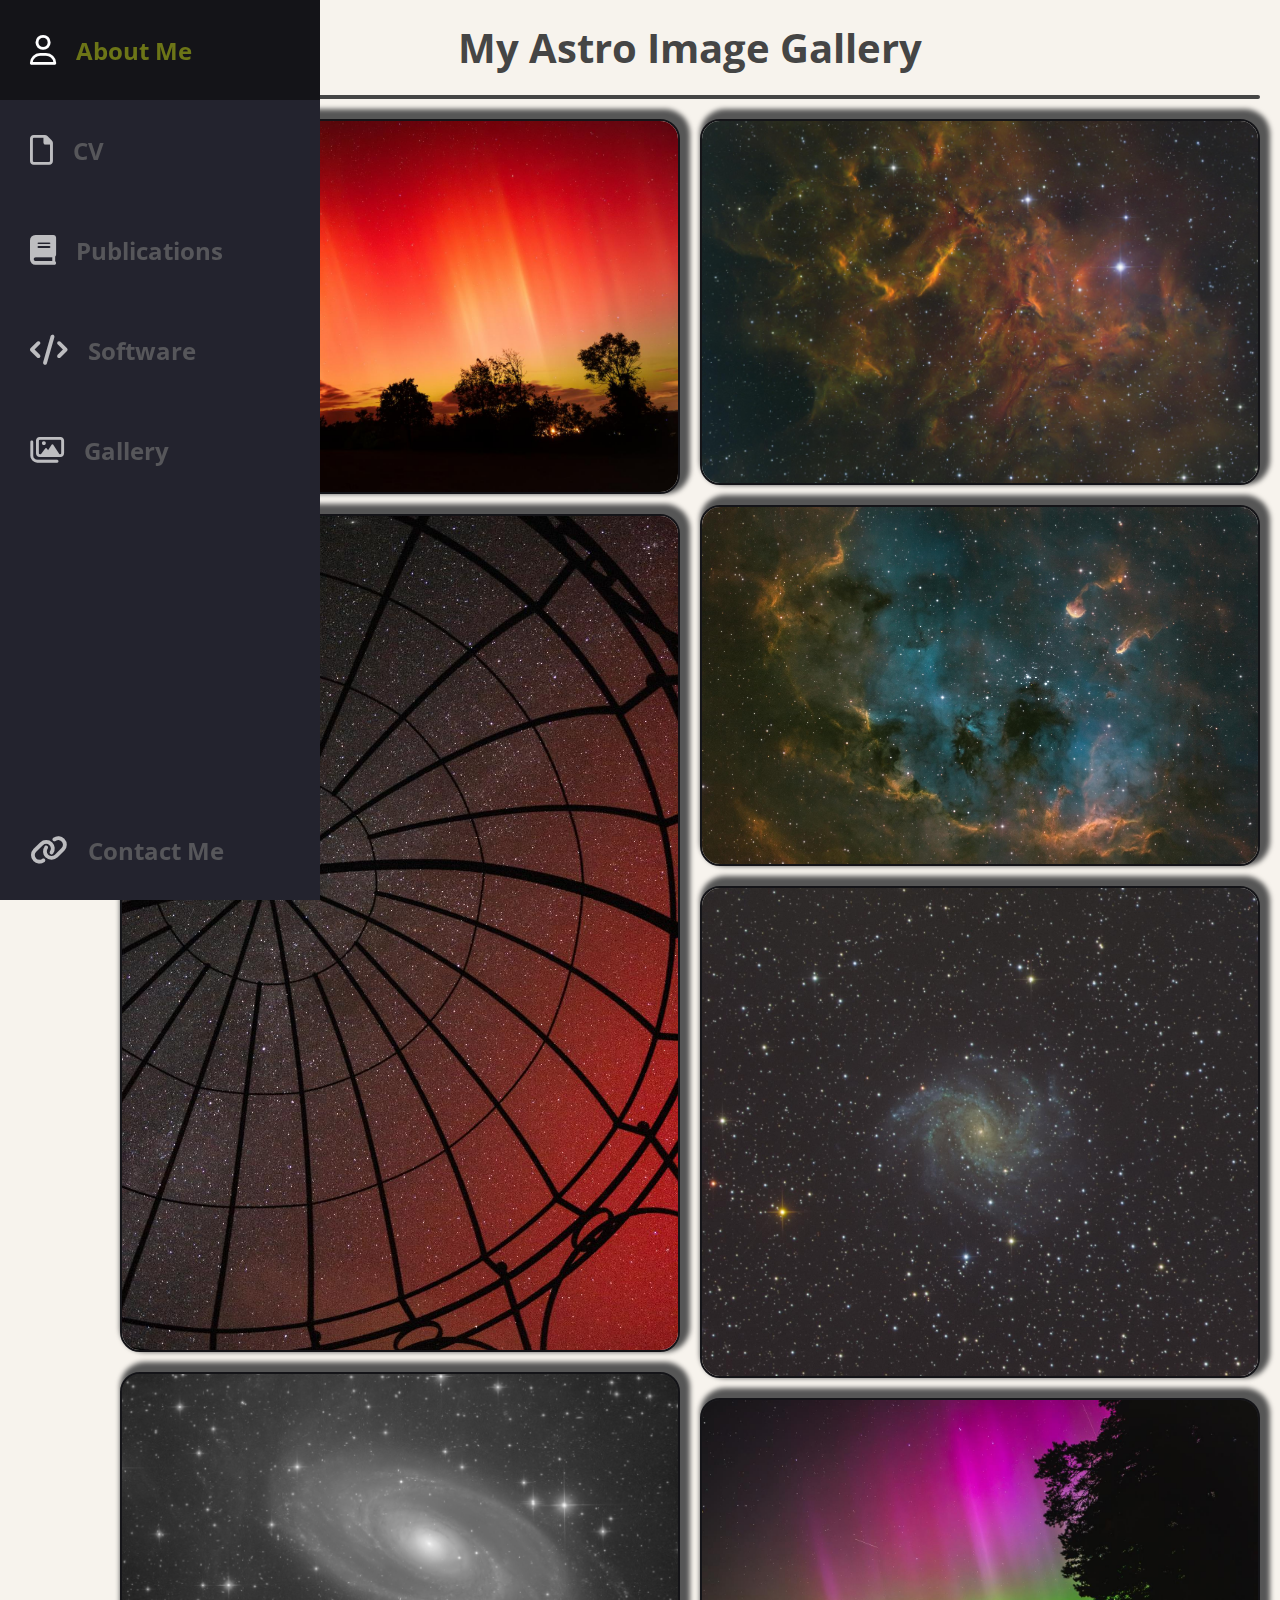
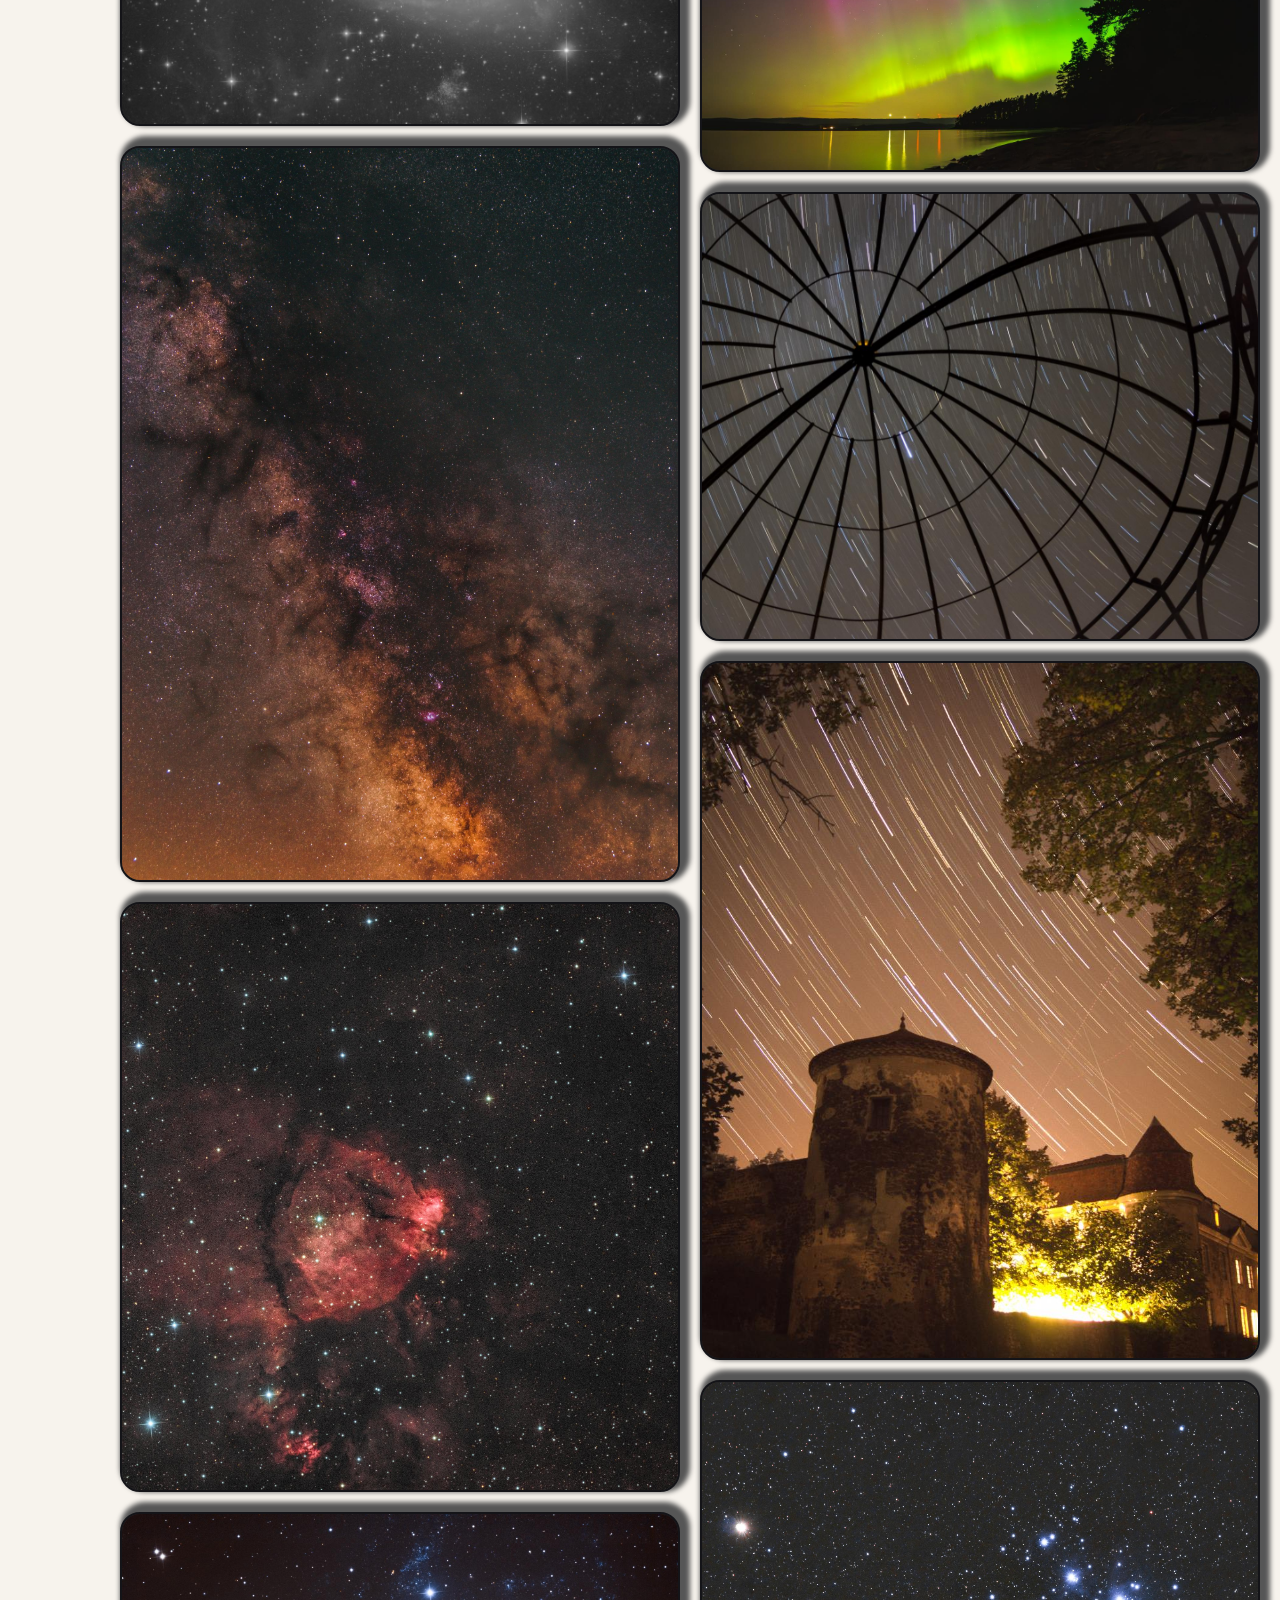
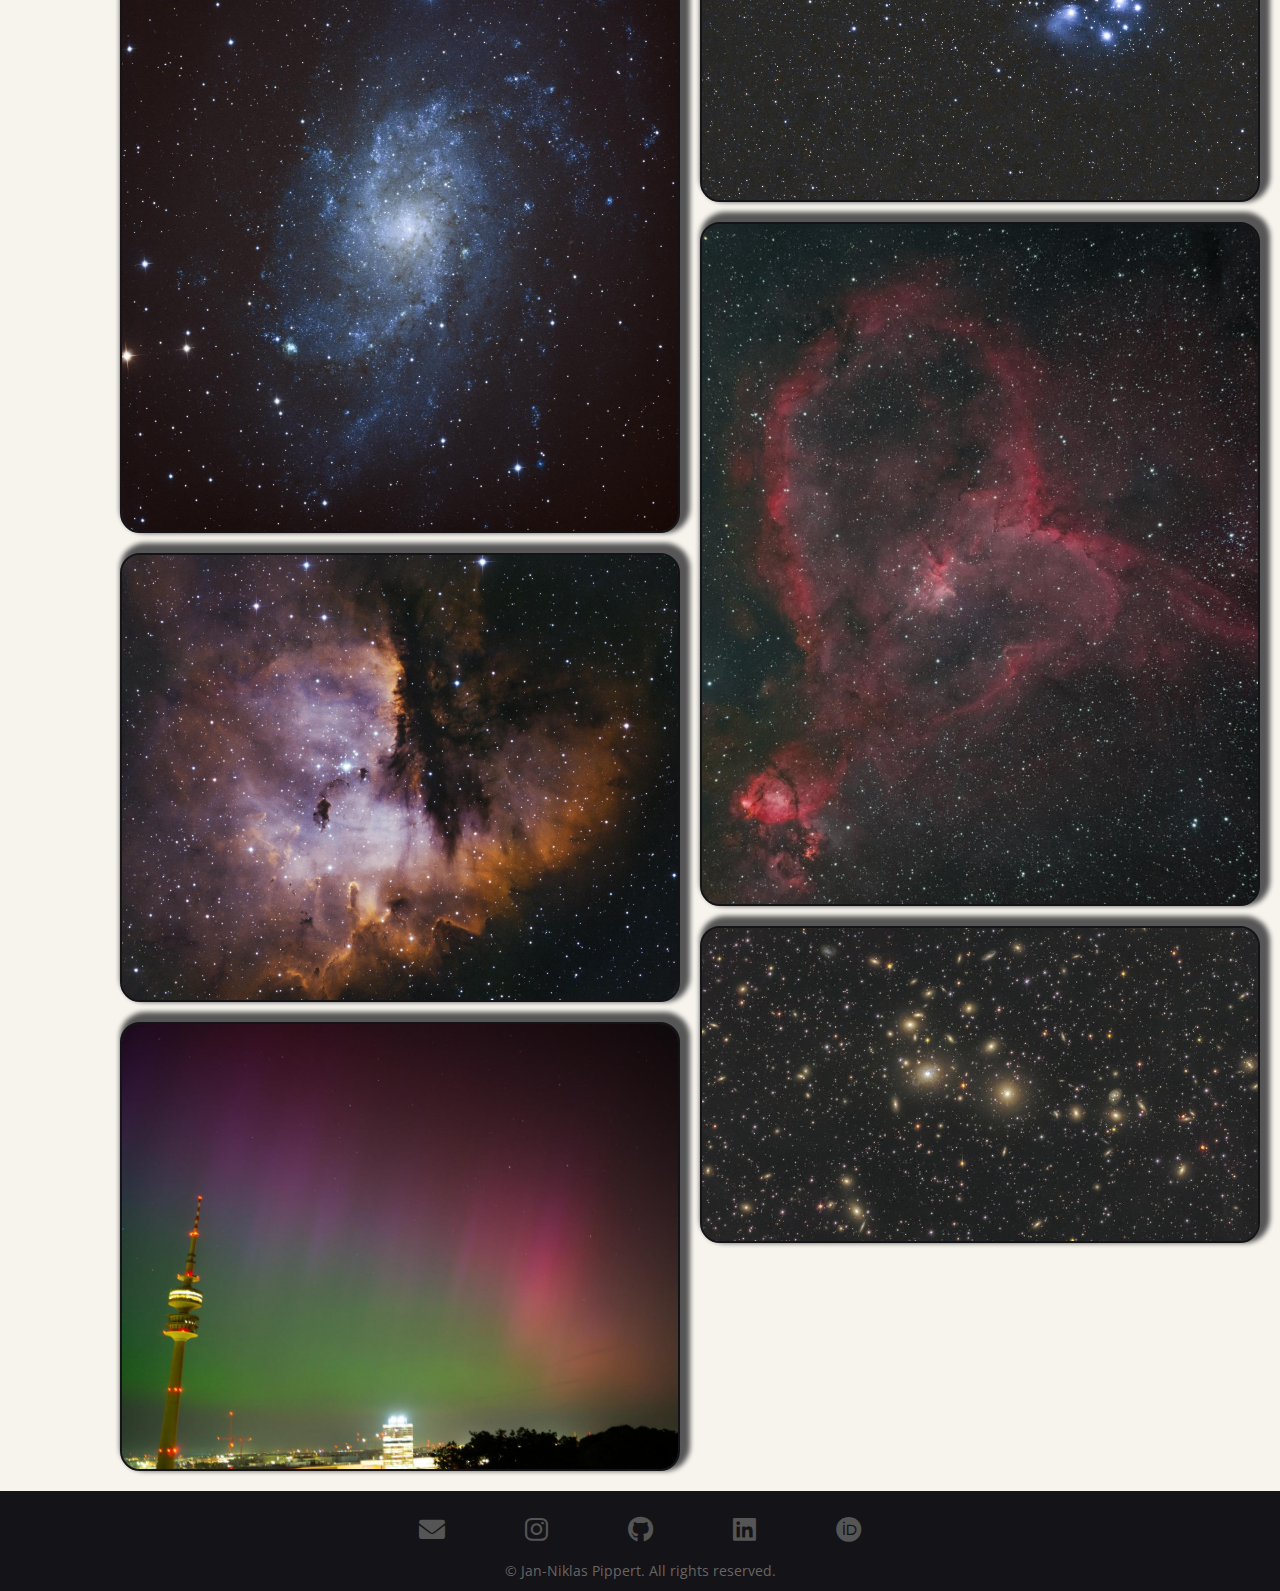
<file: gallery.html>
<!DOCTYPE html>
<html lang="en">

<head>
    <meta charset="UTF-8">
    <meta http-equiv="cache-control" content="no-cache">
    <meta http-equiv="expires" content="0">
    <meta http-equiv="pragma" content="no-cache">
    <meta name="viewport" content="width=device-width, initial-scale=1.0">
    <meta name="keywords" content="Jan-Niklas Pippert">
    <meta name="description" content="Homepage of Jan-Niklas Pippert">
    <title>Jan-Niklas Pippert</title>
    <link rel="icon" type="image/x-icon" href="/images/icon.png">
    <link rel="stylesheet" type="text/css" href="style.css" />
    <link href="https://fonts.googleapis.com/css?family=Open+Sans:300,400,700&display=swap" rel="stylesheet" />
    <link
        href="https://fonts.googleapis.com/css2?family=Inconsolata:wght@200..900&family=Open+Sans:ital,wght@0,300..800;1,300..800&display=swap"
        rel="stylesheet">
    <link rel="stylesheet" href="https://cdnjs.cloudflare.com/ajax/libs/font-awesome/6.0.0-beta3/css/all.min.css">
</head>

<body>
    <!-- Hamburger Menu Icon for Mobile View -->
    <div class="hamburger-menu" onclick="toggleMenu()">&#9776;
        <p class="menu-text">Jan-Niklas Pippert</p>
    </div>

    <nav class="navbar" id="navbar">
        <ul class="navbar-nav">

            <li class="nav-item">
                <a href="index.html#sec-aboutme" class="nav-link">
                    <i class="fa-regular fa-user"></i>
                    <span class="link-text">About Me</span>
                </a>
            </li>

            <li class="nav-item">
                <a href="index.html#sec-cv" class="nav-link">
                    <i class="fa-regular fa-file"></i>
                    <span class="link-text">CV</span>
                </a>
            </li>

            <li class="nav-item">
                <a href="publications.html" class="nav-link">
                    <i class="fa-solid fa-book"></i>
                    <span class="link-text">Publications</span>
                </a>
            </li>

            <li class="nav-item">
                <a href="index.html#sec-soft" class="nav-link">
                    <i class="fa-solid fa-code"></i>
                    <span class="link-text">Software</span>
                </a>
            </li>

            <li class="nav-item">
                <a href="gallery.html" class="nav-link">
                    <i class="fa-regular fa-images"></i>
                    <span class="link-text">Gallery</span>
                </a>
            </li>

            <li class="nav-item">
                <a href="#imp-link" class="nav-link">
                    <i class="fa-solid fa-link"></i>
                    <span class="link-text">Contact Me</span>
                </a>
            </li>
        </ul>
    </nav>

    <main>
        <h1 class="gallery-head"> My Astro Image Gallery</h1>
        <hr>
        <div class="gallery-container">
            <div class="container">
                <img class="image" src="gallery/aurora_lyon.jpg" alt="Aurora France">
                <div class="overlay">
                    <div class="text">
                        <p class="object">Aurora</p>
                        <p class="location"><i class="fas fa-map-marker-alt"></i> Château de Goutelas</p>
                        <p class="date"><i class="far fa-calendar-alt"></i> 10th-11th October 2024</p>
                        <p class="info"><i class="far fa-eye"></i> Sony Alpha 65 | Sony DT 18-55mm f/3.5-5.6</p>
                        <p class="info"><i class="fas fa-info-circle"></i> Kp-index 9-</p>
                    </div>
                </div>
            </div>
            <div class="container">
                <img class="image" src="gallery/pavillon_lyon.jpg" alt="Aurora France">
                <div class="overlay">
                    <div class="text">
                        <p class="object">Aurora</p>
                        <p class="location"><i class="fas fa-map-marker-alt"></i> Château de Goutelas</p>
                        <p class="date"><i class="far fa-calendar-alt"></i> 10th-11th October 2024</p>
                        <p class="info"><i class="far fa-eye"></i> Sony Alpha 65 | Sony DT 18-55mm f/3.5-5.6</p>
                        <p class="info"><i class="fas fa-info-circle"></i> Kp-index 9-</p>
                    </div>
                </div>
            </div>
            <div class="container">
                <img class="image" src="gallery/m81.jpg" alt="">
                <div class="overlay">
                    <div class="text">
                        <p class="object">Messier 81</p>
                        <p class="location"><i class="fas fa-map-marker-alt"></i> Wendelstein</p>
                        <p class="info"><i class="far fa-eye"></i> Planewave CDK17 | QHY600M Pro</p>
                        <p class="info"><i class="far fa-clock"></i> ~5h L</p>
                    </div>
                </div>
            </div>
            <div class="container"><img class="image" src="gallery/milkyway.jpg" alt="">
                <div class="overlay">
                    <div class="text">
                        <p class="object">MilkyWay</p>
                        <p class="location"><i class="fas fa-map-marker-alt"></i> Wendelstein</p>
                        <p class="info"><i class="far fa-eye"></i> Sony Alpha 65 | Sony DT 18-55mm f/3.5-5.6</p>
                        <p class="info"><i class="far fa-clock"></i> ~3h RGB</p>
                    </div>
                </div>
            </div>
            <div class="container"><img class="image" src="gallery/fishhead.jpg" alt="">
                <div class="overlay">
                    <div class="text">
                        <p class="object">IC 1795</p>
                        <p class="location"><i class="fas fa-map-marker-alt"></i> Wendelstein</p>
                        <p class="info"><i class="far fa-eye"></i> Planewave CDK17 | SBIG STX-16803</p>
                        <p class="info"><i class="far fa-clock"></i> ~20min H r' g'</p>
                    </div>
                </div>
            </div>
            <div class="container"><img class="image" src="gallery/m33.jpg" alt="">
                <div class="overlay">
                    <div class="text">
                        <p class="object">Messier 33</p>
                        <p class="location"><i class="fas fa-map-marker-alt"></i> Wendelstein</p>
                        <p class="info"><i class="far fa-eye"></i> Planewave CDK17 | SBIG STX-16803</p>
                        <p class="info"><i class="far fa-clock"></i> ~20min g' r' i'</p>
                    </div>
                </div>
            </div>
            <div class="container"><img class="image" src="gallery/pacman.JPG" alt="Pacman Nebula">
                <div class="overlay">
                    <div class="text">
                        <p class="object">NGC 281</p>
                        <p class="location"><i class="fas fa-map-marker-alt"></i> Wendelstein</p>
                        <p class="info"><i class="far fa-eye"></i> Planewave CDK17 | QHY600M Pro</p>
                        <p class="info"><i class="far fa-clock"></i> ~30min H S O</p>
                    </div>
                </div>
            </div>
            <div class="container"><img class="image" src="gallery/aurora_munich.jpg" alt="">
                <div class="overlay">
                    <div class="text">
                        <p class="object">Aurora</p>
                        <p class="location"><i class="fas fa-map-marker-alt"></i> Munich</p>
                        <p class="date"><i class="far fa-calendar-alt"></i> 10th-11th May 2024</p>
                        <p class="info"><i class="far fa-eye"></i> Sony Alpha 65 | Sony DT 18-55mm f/3.5-5.6</p>
                        <p class="info"><i class="fas fa-info-circle"></i> Kp-index 9-</p>
                    </div>
                </div>
            </div>
            <div class="container"><img class="image" src="gallery/IC405.jpg" alt="">
                <div class="overlay">
                    <div class="text">
                        <p class="object">IC 405</p>
                        <p class="location"><i class="fas fa-map-marker-alt"></i> Wendelstein</p>
                        <p class="info"><i class="far fa-eye"></i> Planewave CDK17 | QHY600M Pro</p>
                        <p class="info"><i class="far fa-clock"></i> ~1h H S O</p>
                    </div>
                </div>
            </div>
            <div class="container"><img class="image" src="gallery/IC410.jpg" alt="">
                <div class="overlay">
                    <div class="text">
                        <p class="object">IC 410</p>
                        <p class="location"><i class="fas fa-map-marker-alt"></i> Wendelstein</p>
                        <p class="info"><i class="far fa-eye"></i> Planewave CDK17 | QHY600M Pro</p>
                        <p class="info"><i class="far fa-clock"></i> ~1h H S O</p>
                    </div>
                </div>
            </div>
            <div class="container"><img class="image" src="gallery/NGC6946.jpg" alt="">
                <div class="overlay">
                    <div class="text">
                        <p class="object">NGC 6946</p>
                        <p class="location"><i class="fas fa-map-marker-alt"></i> Wendelstein</p>
                        <p class="info"><i class="far fa-eye"></i> Planewave CDK17 | QHY600M Pro</p>
                        <p class="info"><i class="far fa-clock"></i> ~1h g' r' i'</p>
                    </div>
                </div>
            </div>
            <div class="container"><img class="image" src="gallery/aurora_sweden.jpg" alt="">
                <div class="overlay">
                    <div class="text">
                        <p class="object">Aurora</p>
                        <p class="location"><i class="fas fa-map-marker-alt"></i> Värmlands län</p>
                        <p class="date"><i class="far fa-calendar-alt"></i> 30th-31th August 2024</p>
                        <p class="info"><i class="far fa-eye"></i> Sony Alpha 65 | Sony DT 18-55mm f/3.5-5.6</p>
                        <p class="info"><i class="fas fa-info-circle"></i> Kp-index 4</p>
                    </div>
                </div>
            </div>
            <div class="container"><img class="image" src="gallery/trails_pavillon.jpg" alt="">
                <div class="overlay">
                    <div class="text">
                        <p class="object">Startrails</p>
                        <p class="location"><i class="fas fa-map-marker-alt"></i> Château de Goutelas</p>
                        <p class="info"><i class="far fa-eye"></i> Sony Alpha 65 | Sony DT 18-55mm f/3.5-5.6</p>
                        <p class="info"><i class="far fa-clock"></i> 15min RGB</p>
                    </div>
                </div>
            </div>
            <div class="container"><img class="image" src="gallery/trails_castle.jpg" alt="">
                <div class="overlay">
                    <div class="text">
                        <p class="object">Startrails</p>
                        <p class="location"><i class="fas fa-map-marker-alt"></i> Château de Goutelas</p>
                        <p class="info"><i class="far fa-eye"></i> Sony Alpha 65 | Sony DT 18-55mm f/3.5-5.6</p>
                        <p class="info"><i class="far fa-clock"></i> 26min RGB</p>
                    </div>
                </div>
            </div>
            <div class="container"><img class="image" src="gallery/mars_m45.jpg" alt="">
                <div class="overlay">
                    <div class="text">
                        <p class="object">Mars & Messier 45</p>
                        <p class="location"><i class="fas fa-map-marker-alt"></i> Munich</p>
                        <p class="info"><i class="far fa-eye"></i> Sony Alpha 65 | Sony DT 18-55mm f/3.5-5.6</p>
                        <p class="info"><i class="far fa-clock"></i> ?h RGB</p>
                    </div>
                </div>
            </div>
            <div class="container"><img class="image" src="gallery/heart_nebula.jpg" alt="">
                <div class="overlay">
                    <div class="text">
                        <p class="object">IC 1805</p>
                        <p class="location"><i class="fas fa-map-marker-alt"></i> La Palma</p>
                        <p class="info"><i class="far fa-eye"></i> Skywatcher EvoStar 72 | ASI 6200 Mono</p>
                        <p class="info"><i class="far fa-clock"></i> ~3h H R G B</p>
                    </div>
                </div>
            </div>
            <div class="container"><img class="image" src="gallery/a426.jpeg" alt="">
                <div class="overlay">
                    <div class="text">
                        <p class="object">Abell 426</p>
                        <p class="location"><i class="fas fa-map-marker-alt"></i> Wendelstein</p>
                        <p class="info"><i class="far fa-eye"></i> 2.1m FTW | WWFI</p>
                        <p class="info"><i class="far fa-clock"></i> ~8.5 u' ~4h g' ~30min r'</p>
                    </div>
                </div>
            </div>
        </div>

        <div class="popup-image">
            <span>&times;</span>
            <img src="gallery/aurora_lyon.jpg" alt="">
        </div>
    </main>

    <footer class="impressum">
        <div class="imp-icons">
            <a id="imp-link" class="imp-item" href="mailto:jnpippert@mpe.mpg.de" target="_blank" title="E-Mail">
                <i class="fa-solid fa-envelope"></i>
            </a>
            <a class="imp-item" href="https://www.instagram.com/diggesprdctns/" target="_blank" title="Instagram">
                <i class="fab fa-instagram"></i>
            </a>
            <a class="imp-item" href="https://github.com/jnpippert" target="_blank" title="GitHub">
                <i class="fab fa-github"></i>
            </a>
            <a class="imp-item" href="https://www.linkedin.com/in/jan-niklas-pippert-6746b3327/?originalSubdomain=de"
                target="_blank" title="LinkedIn">
                <i class="fab fa-linkedin"></i>
            </a>
            <a class="imp-item" href="https://orcid.org/0009-0006-9461-002X" target="_blank" title="ORCID">
                <i class="fa-brands fa-orcid"></i>
            </a>
        </div>
        <p class="copy">
            &copy; Jan-Niklas Pippert. All rights reserved.
        </p>
    </footer>

    <script>
        function toggleMenu() {
            document.getElementById("navbar").classList.toggle("active");
        }

        // Menü schließen, wenn nach unten gescrollt wird
        window.onscroll = () => {
            if (window.innerWidth <= 600) {
                document.getElementById("navbar").classList.remove("active");
            }
        };

        document.querySelectorAll(".gallery-container div").forEach(el => el.addEventListener(
            "click",
            event => {
                const img = el.querySelector("img");
                if (window.innerWidth > 600) {
                    const popupImageContainer = document.querySelector(".popup-image");
                    const popupImage = popupImageContainer.querySelector("img");
                    const closeButton = popupImageContainer.querySelector("span");

                    // Display the popup and set the image source
                    popupImageContainer.style.display = "block";
                    popupImage.setAttribute("src", "midres_" + img.getAttribute('src'));
                    // Add an onload event to ensure the image is fully loaded before getting its dimensions
                    popupImage.onload = () => {
                        const popupImageWidth = parseFloat(getComputedStyle(popupImage).width);
                        const popupImageHeight = parseFloat(getComputedStyle(popupImage).height);
                        const spanTimesTop = parseFloat(getComputedStyle(closeButton).top);
                        const spanTimesRight = parseFloat(getComputedStyle(closeButton).right);
                        console.log("Close button right position:", spanTimesRight);
                        console.log("Close button top position:", spanTimesTop);
                        // Calculate `right` for close button as a percentage based on image width
                        // const calculatedRight = ((window.outerWidth - popupImageWidth) / 4) + "px";
                        // const calculatedTop = ((window.outerHeight - popupImageHeight) / 4) + "px";
                        // const calculatedRight = ((window.innerWidth - spanTimesDim) + "px");
                        // const calculatedTop = ((window.innerHeight - spanTimesDim) + "px");

                        // closeButton.style.right = calculatedRight;
                        // closeButton.style.top = calculatedTop;

                        // // Log the width of the image in the popup
                        // console.log("Popup image width:", popupImageWidth);
                        // console.log("Window Width:", window.innerWidth);
                        // console.log("Close button right position:", calculatedRight);
                        // console.log("Close button top position:", calculatedTop);
                    }
                }
                if (window.innerWidth <= 600) {
                    const img = el.querySelector("img");
                    const over = el.querySelector(".container .overlay")
                    const container = document.querySelector(".container");
                    const imgover = container.querySelector("img")
                    const text = el.querySelector(".text")
                    const head = el.querySelector(".text .object")

                    const ImageWidth = parseFloat(getComputedStyle(imgover).width);
                    const ImageHeight = parseFloat(getComputedStyle(img).height);
                    console.log(over.style.opacity)
                    if (over.style.opacity == 0) {
                        over.style.opacity = 0.85
                        over.style.width = ImageWidth + "px"
                        over.style.height = ImageHeight + "px"
                        over.style.margin = ".5em"
                        over.style.transition = "ease"
                        head.style.fontSize = "5vw"
                        text.style.fontSize = "4vw"
                    }
                    else {
                        over.style.opacity = 0
                        head.style.fontSize = "auto"
                        text.style.fontSize = "auto"
                    }
                }
            }
        )

        );

        // document.querySelectorAll(".gallery-container div").forEach(el => el.addEventListener(
        //     "click",
        //     event => {
        //         const img = el.querySelector("img");
        //         if (window.innerWidth <= 600) {
        //             const img = el.querySelector("img");
        //             const over = el.querySelector(".container .overlay")
        //             const container = document.querySelector(".container");
        //             const imgover = container.querySelector("img")
        //             const text = el.querySelector(".text")
        //             const head = el.querySelector(".text .object")

        //             const ImageWidth = parseFloat(getComputedStyle(imgover).width);
        //             const ImageHeight = parseFloat(getComputedStyle(img).height);
        //             console.log(over.style.opacity)
        //             if (over.style.opacity == 0) {
        //                 over.style.opacity = 0.85
        //                 over.style.width = ImageWidth + "px"
        //                 over.style.height = ImageHeight + "px"
        //                 over.style.margin = ".5em"
        //                 over.style.transition = "ease"
        //                 // head.style.fontSize = (ImageHeight * 0.05) + "px"
        //                 text.style.fontSize = "auto"
        //             }
        //             else {
        //                 over.style.opacity = 0
        //             }
        //         }
        //     }
        // )

        // );

        document.querySelector(".popup-image span").onclick = () => {
            if (window.innerWidth > 600) {
                document.querySelector(".popup-image").style.display = "none";
            }
        }
    </script>

</body>

</html>
</file>
<file: style.css>
:root {
    font-size: 20px;
    font-family: 'Open Sans', sans-serif;
    --text-primary: #ffffff;
    --text-secondary: #ececec;
    --bg-primary: #23232e;
    --bg-secondary: #141418;
    --transition-speed: 600ms;
    --detail-color: #6c7517;
    --navlink-height: 5rem;
    --pop-color: #898989;
}


*,
*::before,
*::after {
    box-sizing: border-box;
    /* Alle Elemente haben box-sizing border-box */
}

.portrait {
    border-radius: 450px;
    width: 8rem;
    height: 8rem;
    filter: grayscale(100%);
    transition: filter var(--transition-speed) ease, transform var(--transition-speed) ease;
    float: right;
    margin-right: 1em;
}

body {
    color: rgb(33, 33, 33);
    background-color: rgb(247, 243, 237);
    margin: 0;
    padding: 0;
}

body::-webkit-scrollbar {
    width: .75rem;
}

body::-webkit-scrollbar-track {
    background: #2e2e31;
}

body::-webkit-scrollbar-thumb {
    background: #696464;
    border-radius: .5rem;
}

main {
    margin-left: 5rem;
    padding: 1rem;
}

html,
body {
    height: 100%;
}

h1,
h2,
h3,
h4 {
    color: #454545;
    font-weight: bold;
}

hr {
    display: block;
    border: 0;
    border-top: .2rem solid #454545;
    margin: 1em 0;
    padding: 0;
    border-radius: 10px;
}

.navbar {
    position: fixed;
    background-color: var(--bg-primary);
    transition: width var(--transition-speed) ease;
    z-index: 20;
}

.gallery-head {
    display: flex;
    justify-content: center;
    align-items: center;
    margin: 0 auto;
}

.gallery-container {
    width: min(1500px, 100%);
    margin: 0 auto;
    columns: 3 400px;
    column-gap: 1em;
}

.container {
    position: relative;
}

.image {
    width: 100%;
    height: auto;
    display: flex;
    width: 100%;
    margin-bottom: 1em;
    border-radius: 1em;
    border: .1em solid #141418;
    background: #2e2e31;
    box-shadow: 5px -5px 5px 5px #565656;
}

.overlay {
    position: absolute;
    top: 0;
    border-radius: 1em;
    bottom: 0;
    left: 0;
    right: 0;
    height: 100%;
    width: 100%;
    opacity: 0;
    transition: 1s ease;
    background-color: #2d2d2dec;
}

.text {
    color: var(--text-secondary);
    font-size: auto;
    position: relative;
    padding-left: 1em;
    text-align: left;
}

.navbar-nav {
    list-style: none;
    padding: 0;
    margin: 0;
    display: flex;
    flex-direction: column;
    align-items: center;
    height: 100%;
}


.nav-item {
    width: 100%;
}

.nav-item:last-child {
    margin-top: auto;
}

.nav-link {
    display: flex;
    align-items: center;
    height: 5rem;
    color: var(--text-primary);
    text-decoration: none;
    filter: grayscale(100%) opacity(0.7);
    transition: var(--transition-speed);
}

.nav-link:hover {
    filter: grayscale(0%) opacity(1);
    background: var(--bg-secondary);
}

.navbar .link-text {
    opacity: 0;
    margin-left: 1rem;
    font-size: 24px;
    font-weight: bold;
}

.soft-text {
    margin-left: 3rem;
    margin-right: 3rem;
}

.soft-name {
    font-family: 'Inconsolata', sans-serif;
    margin-left: 3rem;
    margin-right: 3rem;
}

.soft-border {
    display: block;
    border: 1rem;
    border-top: .1rem solid #868686;
    margin: 5rem 0;
    margin-right: 3rem;
    margin-left: 3rem;
}

.pub-border {
    display: block;
    border: 1rem;
    border-top: .1rem solid #868686;
    margin: 2rem 0;
    margin-right: 3rem;
    margin-left: 3rem;
}

.soft-image-right {
    border-radius: 20px;
    width: 35vw;
    height: auto;
    display: flex;
    float: right;
    margin: 0;
    padding: 0.5rem;
    margin-right: 3rem
}

.soft-image-left {
    border-radius: 20px;
    width: 35vw;
    height: auto;
    display: flex;
    float: left;
    justify-content: left;
    margin: 0;
    padding: 0.5rem;
    margin-left: 3rem
}

.hyperlink {
    text-decoration: none;
    color: #3636cc;
}

main .headcontainer,
main .contcontainer {
    max-width: fit-content;
    margin: 0 auto;
    padding: 0.5rem;
}

.banner img {
    width: 100%;
    height: 16rem;
    transition: height var(--transition-speed) ease;
    object-fit: cover;
}

.logo-text {
    display: inline;
    position: absolute;
    left: -999px;
    transition: var(--transition-speed);
}

.impressum {
    flex-direction: column;
    margin: 0;
    background: var(--bg-secondary);
    height: 5rem
}

.imp-icons {
    display: flex;
    justify-content: center;
}

.impressum a {
    color: #555;
    font-size: 26px;
    margin-top: 1rem;
    text-decoration: none;
    transition: color 0.3s;
}

.impressum a:hover {
    color: var(--detail-color);
}

.imp-item {
    margin: 0 2rem;
}


.footer {
    display: flex;
    flex-wrap: nowrap;
    overflow-x: auto;
    position: fixed;
    background: var(--bg-secondary);
    width: 100%;
    /* Ändere von calc(100% - .75rem) zu 100% */
    bottom: 0;
    left: 0;
}

.footer a {
    display: flex;
    /* Verwende flex, um sicherzustellen, dass Links nebeneinander angeordnet sind */
    align-items: center;
    /* Zentriere die Icons */
    justify-content: center;
    /* Zentriere den Text */
    padding: 10px;
    text-decoration: none;
}

.copy {
    color: #696464;
    text-align: center;
    font-size: 14px;
}

.hamburger-menu {
    display: none;
    font-size: 30px;
    cursor: pointer;
    position: fixed;
    top: 0;
    left: 0;
    width: calc(100% - .75rem);
    padding: 10px;
    background-color: var(--bg-primary);
    color: var(--text-primary);
    z-index: 1000;
    text-align: right;
    padding-right: 20px;
    box-shadow: 0 2px 5px rgba(0, 0, 0, 0.2);
}

.hamburger-menu:hover {
    color: var(--detail-color);
}

.object {
    font-weight: bold;
    font-size: 28px;
    color: var(--detail-color);
}

.publication {
    padding-left: 1rem;
    padding-right: 1rem;
}

@media only screen and (max-width: 600px) {

    #sec-aboutme,
    #sec-cv,
    #sec-pubs,
    #sec-soft {
        padding-top: 5rem;
        margin-top: -5rem;
    }

    .popup-image span {
        display: none;
    }

    .soft-image-left {
        width: 100vw;
        margin: 0;
    }

    .soft-image-right {
        width: 100vw;
        margin: 0;
    }

    .container {
        column-gap: .5em;
        padding: .5em;
    }

    .image {
        margin-bottom: .5em;
    }

    .gallery-head {
        margin-top: 5rem;
    }

    .impressum a {
        color: #555;
        font-size: 24px;
        text-decoration: none;
        transition: color 0.3s;
        padding: 0;
    }

    .footer {
        width: 100%;
        bottom: 0;
    }

    .impressum {
        display: flex;
        align-items: center;
        justify-content: center;
        height: 5rem;
        padding: .25rem 0;
        font-size: 12px;
        width: 100%;
    }

    .navbar {
        bottom: 0;
        width: 100%;
        height: 5rem;
    }

    .logo,
    .link-text {
        display: none;
    }

    .navbar-nav {
        flex-direction: row;
        width: 100%;
    }


    .nav-link {
        justify-content: center;
    }

    main {
        margin: 0;
        padding: 0;
    }

    body {
        overflow-x: hidden;
    }

    .nav-link:hover {
        color: var(--detail-color);
    }


    .nav-link i {
        font-size: auto;
        margin: auto;
        padding: auto;
        width: 100%;
        text-align: center;
    }

    .hamburger-menu {
        display: flex;
        width: 100%;
    }

    .hamburger-menu .menu-text {
        text-align: center;
        margin: auto;
        font-size: 20px;
        color: rgba(194, 194, 194, 0.535);
    }

    .navbar {
        display: none;
        width: 100%;
    }

    .navbar.active {
        display: flex;
        flex-direction: column;
        position: fixed;
        bottom: 0;
        left: 0;
        width: 100%;
        height: 5rem;
        background: var(--bg-primary);
        z-index: 999;
        /* Hoher Z-Index für Überlagerung */
        transition: transform var(--transition-speed) ease;
    }

    body::-webkit-scrollbar {
        width: .5rem;
    }

    .imp-item {
        text-align: center;
        font-size: auto;
        margin: 0 1vh;
        padding: auto;
    }

    .popup-image img {
        display: none;
    }
}


@media only screen and (min-width: 601px) {
    .navbar {
        top: 0;
        width: 5rem;
        height: 100vh;
    }

    .navbar:hover {
        width: 16rem;
        z-index: 20;
    }

    .navbar:hover .link-text {
        opacity: 1;
        color: var(--detail-color);
        transition: opacity .9s ease-in-out;
        z-index: 20;
    }

    .portrait:hover {
        transform: scale(1.05);
        filter: grayscale(0%);
        transition: filter var(--transition-speed) ease, transform var(--transition-speed) ease;
    }

    .banner:hover img {
        height: 32rem;
    }

    .nav-link i {
        margin-right: 0;
        margin-left: 1.5rem;
        font-size: 1.5rem;
        padding: 0;
        gap: 0;
    }

    /* .gallery-container .image:hover img {
        cursor: pointer;
        filter: brightness(65%);
        transition: all .5s ease;
    } */

    .popup-image {
        position: fixed;
        top: 0;
        left: 0;
        background: rgba(0, 0, 0, .9);
        width: 100%;
        height: 100%;
        z-index: 100;
        display: none;
    }

    .popup-image span {
        position: absolute;
        font-size: 4rem;
        color: var(--pop-color);
        cursor: pointer;
        z-index: 100;
        top: -1rem;
        right: .5rem;
    }

    .popup-image span:hover {
        color: var(--detail-color);
    }

    .popup-image img {
        position: absolute;
        top: 50%;
        left: 50%;
        transform: translate(-50%, -50%);
        border-radius: 1em;
        border: .1em solid var(--pop-color);
        max-height: 95%;
        max-width: 95%;
        object-fit: cover;
    }

    .container:hover .overlay {
        opacity: .85;
        cursor: pointer;
    }

}
</file>
